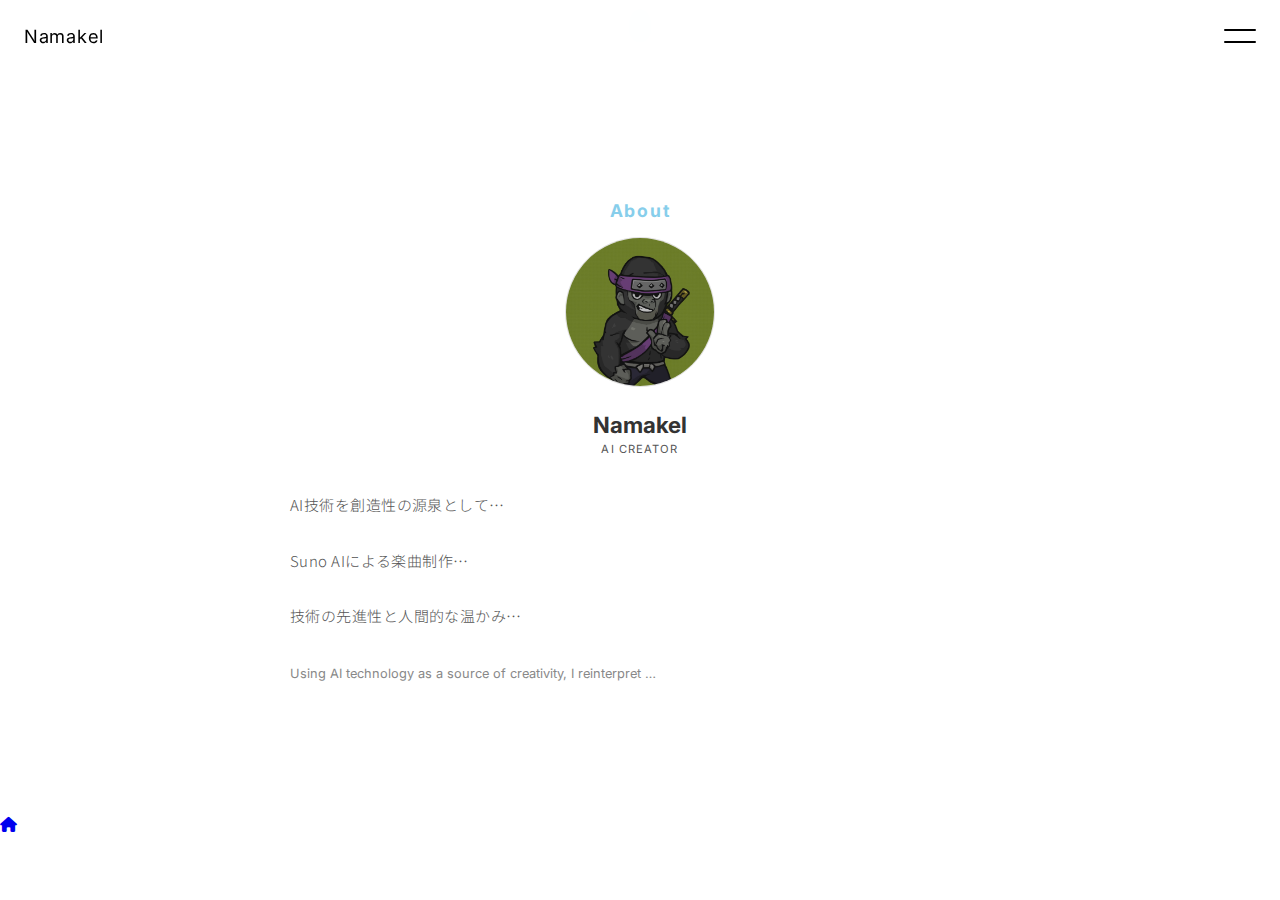
<file: about.html>
<!DOCTYPE html>
<html lang="ja" prefix="og: http://ogp.me/ns# fb: http://ogp.me/ns/fb# website: http://ogp.me/ns/website#">
<head>
<meta charset="UTF-8">
<meta name="viewport" content="width=device-width, initial-scale=1.0">
<title>Namakel – About</title>

<!-- 完全なOGP設定 -->
<meta property="og:title" content="Namakel - About">
<meta property="og:description" content="あなたの毎日に、彩りを。Namakelのプロフィールページです。">
<meta property="og:type" content="website">
<meta property="og:url" content="https://namakel1010.github.io/about.html">
<meta property="og:image" content="https://namakel1010.github.io/discord-ogp.png">
<meta property="og:image:width" content="1200">
<meta property="og:image:height" content="630">
<meta property="og:site_name" content="Namakel">
<meta property="og:locale" content="ja_JP">

<!-- Twitter Card設定 -->
<meta name="twitter:card" content="summary_large_image">
<meta name="twitter:site" content="@namakel1010">
<meta name="twitter:title" content="Namakel - About">
<meta name="twitter:description" content="あなたの毎日に、彩りを。Namakelのプロフィールページです。">
<meta name="twitter:image" content="https://namakel1010.github.io/discord-ogp.png">

<!-- Discord用追加設定 -->
<meta name="theme-color" content="#f5a9b8">
<link rel="preconnect" href="https://fonts.googleapis.com">
<link rel="preconnect" href="https://fonts.gstatic.com" crossorigin>
<link href="https://fonts.googleapis.com/css2?family=Inter:wght@300;400;700&family=Noto+Sans+JP:wght@300;400;700&family=Noto+Serif+JP:wght@300;400&display=swap" rel="stylesheet">
<link rel="stylesheet" href="https://cdnjs.cloudflare.com/ajax/libs/font-awesome/6.5.2/css/all.min.css">
<link rel="stylesheet" href="assets/css/style.css"></head>
<body>

<header><a href="index.html" class="brand">Namakel</a><div class="burger"><span></span><span></span></div></header>
<nav class="nav-menu">
  <ul>
    <li><a href="index.html">HOME</a></li><li><a href="about.html">ABOUT</a></li><li><a href="works.html">WORKS</a></li><li><a href="characters.html">CHARACTERS</a></li><li><a href="awards.html">AWARDS</a></li><li><a href="contact.html">CONTACT</a></li>
  </ul>
</nav>

<main>
  <section id="about">
    <div class="connecting-line"></div>
    <div class="about-section">
      <h2 class="section-title">About</h2>

      <div class="profile-image-container">
        <img src="assets/img/profile.jpg" alt="プロフィール画像">
      </div>

      <div class="profile-name-title">
        <div class="name">Namakel</div>
        <div class="title">AI CREATOR</div>
      </div>

      <div class="profile-text">
        <div class="profile-text-jp">
          <p>AI技術を創造性の源泉として…</p>
          <p>Suno AIによる楽曲制作…</p>
          <p>技術の先進性と人間的な温かみ…</p>
        </div>
        <div class="en-text">Using AI technology as a source of creativity, I reinterpret …</div>
      </div>
    </div>
  </section>
</main>

<div class="scroll-to-top" id="scrollToTopBtn"><i class="fas fa-chevron-up"></i></div>
<a href="index.html" class="home-button"><i class="fas fa-home"></i></a>
<script src="assets/js/main.js" defer></script>
</body></html>
</file>
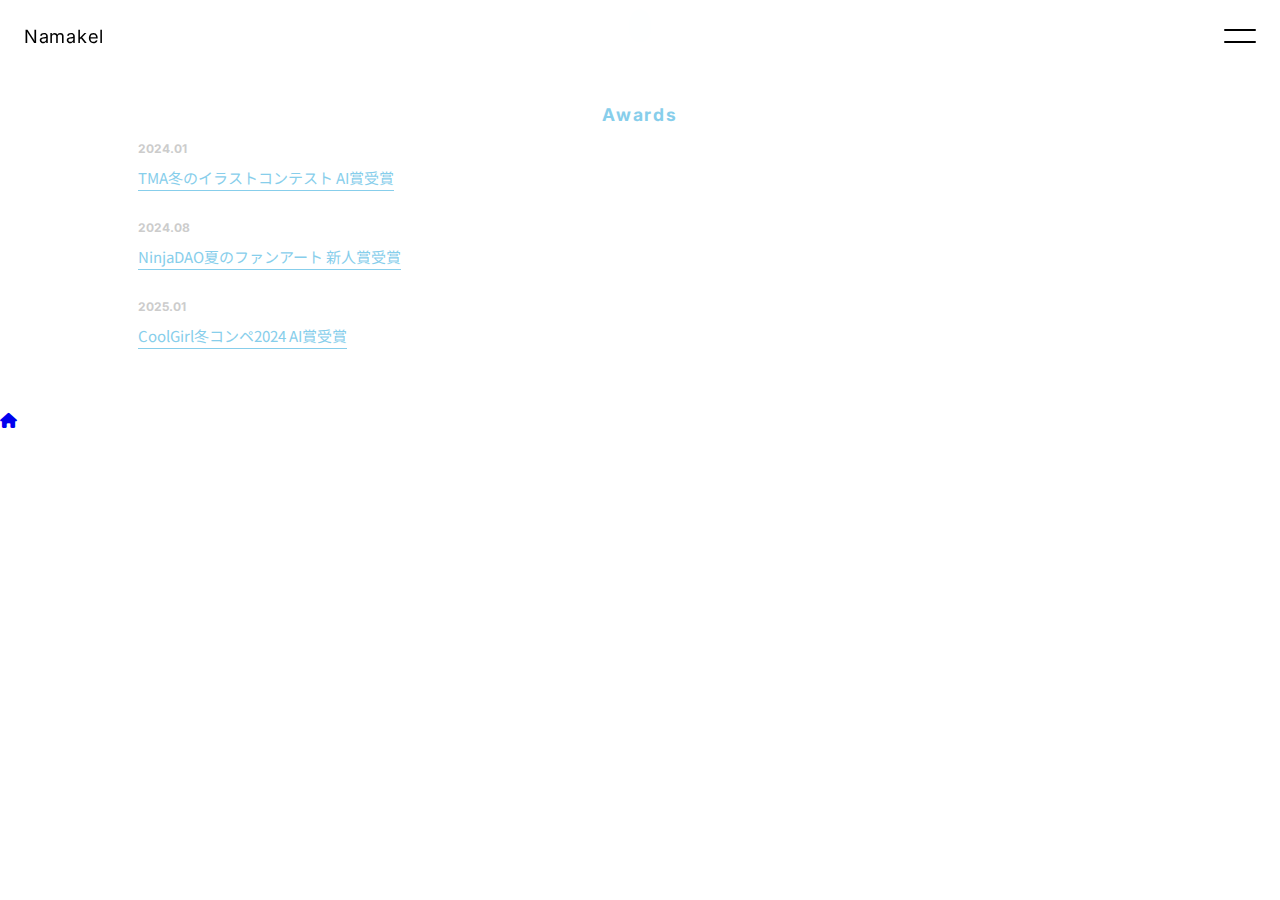
<file: awards.html>
<!DOCTYPE html>
<html lang="ja" prefix="og: http://ogp.me/ns# fb: http://ogp.me/ns/fb# website: http://ogp.me/ns/website#">
<head>
<meta charset="UTF-8">
<meta name="viewport" content="width=device-width, initial-scale=1.0">
<title>Namakel – Awards</title>

<!-- 完全なOGP設定 -->
<meta property="og:title" content="Namakel - Awards">
<meta property="og:description" content="あなたの毎日に、彩りを。Namakelの受賞歴ページです。">
<meta property="og:type" content="website">
<meta property="og:url" content="https://namakel1010.github.io/awards.html">
<meta property="og:image" content="https://namakel1010.github.io/discord-ogp.png">
<meta property="og:image:width" content="1200">
<meta property="og:image:height" content="630">
<meta property="og:site_name" content="Namakel">
<meta property="og:locale" content="ja_JP">

<!-- Twitter Card設定 -->
<meta name="twitter:card" content="summary_large_image">
<meta name="twitter:site" content="@namakel1010">
<meta name="twitter:title" content="Namakel - Awards">
<meta name="twitter:description" content="あなたの毎日に、彩りを。Namakelの受賞歴ページです。">
<meta name="twitter:image" content="https://namakel1010.github.io/discord-ogp.png">

<!-- Discord用追加設定 -->
<meta name="theme-color" content="#f5a9b8">
<link rel="preconnect" href="https://fonts.googleapis.com">
<link rel="preconnect" href="https://fonts.gstatic.com" crossorigin>
<link href="https://fonts.googleapis.com/css2?family=Inter:wght@300;400;700&family=Noto+Sans+JP:wght@300;400;700&family=Noto+Serif+JP:wght@300;400&display=swap" rel="stylesheet">
<link rel="stylesheet" href="https://cdnjs.cloudflare.com/ajax/libs/font-awesome/6.5.2/css/all.min.css">
<link rel="stylesheet" href="assets/css/style.css"></head>
<body>

<header><a href="index.html" class="brand">Namakel</a><div class="burger"><span></span><span></span></div></header>
<nav class="nav-menu">
  <ul>
    <li><a href="index.html">HOME</a></li><li><a href="about.html">ABOUT</a></li><li><a href="works.html">WORKS</a></li><li><a href="characters.html">CHARACTERS</a></li><li><a href="awards.html">AWARDS</a></li><li><a href="contact.html">CONTACT</a></li>
  </ul>
</nav>

<main>
  <section id="awards">
    <div class="connecting-line"></div>
    <div class="awards-section">
      <h2 class="section-title">Awards</h2>
      <ul class="awards-list">
        <li class="award-item">
          <div class="award-date">2024.01</div>
          <p class="award-description"><a class="embedded-link" href="#" target="_blank">TMA冬のイラストコンテスト AI賞受賞</a></p>
        </li>
        <li class="award-item">
          <div class="award-date">2024.08</div>
          <p class="award-description"><a class="embedded-link" href="#" target="_blank">NinjaDAO夏のファンアート 新人賞受賞</a></p>
        </li>
        <li class="award-item">
          <div class="award-date">2025.01</div>
          <p class="award-description"><a class="embedded-link" href="#" target="_blank">CoolGirl冬コンペ2024 AI賞受賞</a></p>
        </li>
      </ul>
    </div>
  </section>
</main>

<div class="scroll-to-top" id="scrollToTopBtn"><i class="fas fa-chevron-up"></i></div>
<a href="index.html" class="home-button"><i class="fas fa-home"></i></a>
<script src="assets/js/main.js" defer></script>
</body></html>
</file>
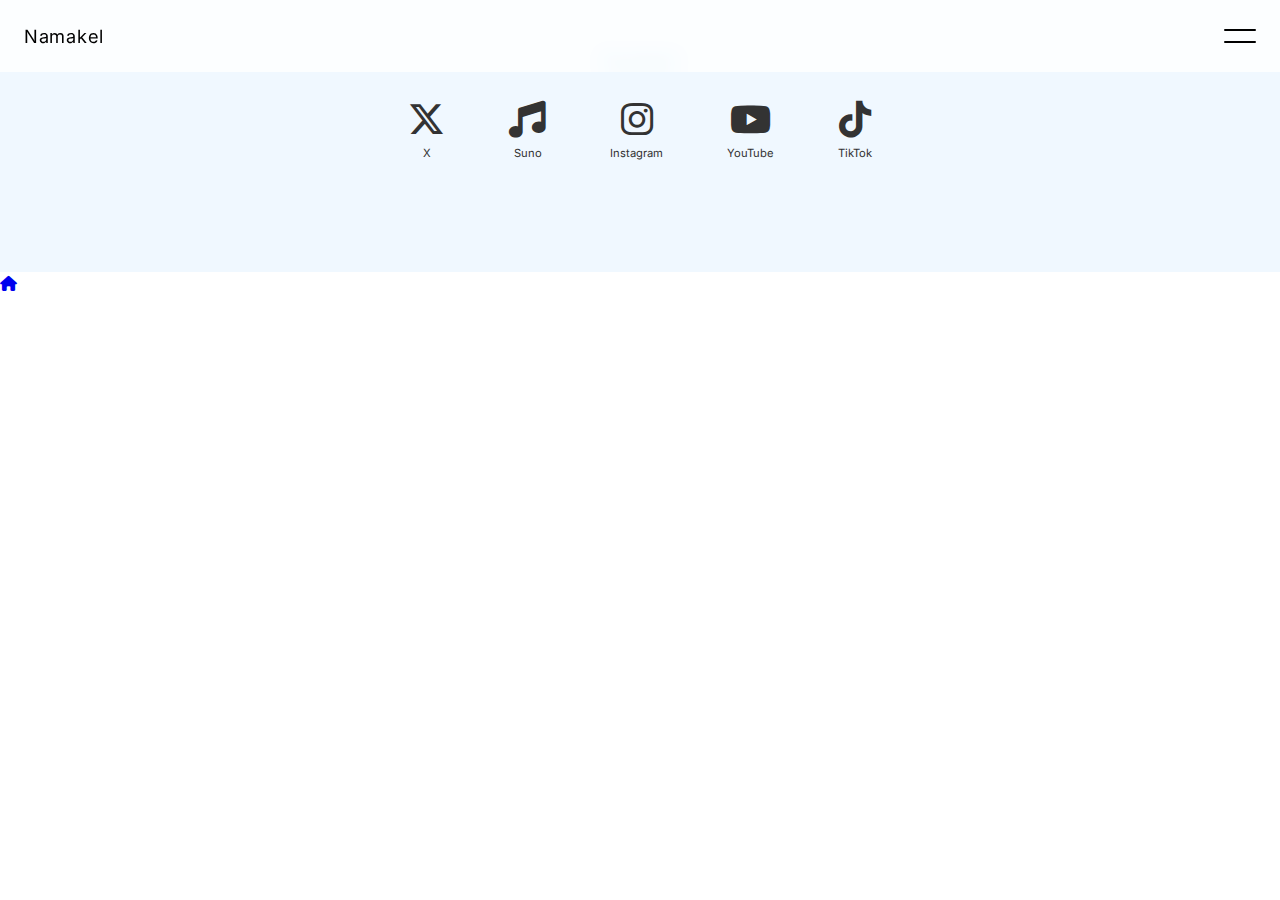
<file: contact.html>
<!DOCTYPE html>
<html lang="ja" prefix="og: http://ogp.me/ns# fb: http://ogp.me/ns/fb# website: http://ogp.me/ns/website#">
<head>
<meta charset="UTF-8">
<meta name="viewport" content="width=device-width, initial-scale=1.0">
<title>Namakel – Contact</title>

<!-- 完全なOGP設定 -->
<meta property="og:title" content="Namakel - Contact">
<meta property="og:description" content="あなたの毎日に、彩りを。Namakelのお問い合わせページです。">
<meta property="og:type" content="website">
<meta property="og:url" content="https://namakel1010.github.io/contact.html">
<meta property="og:image" content="https://namakel1010.github.io/discord-ogp.png">
<meta property="og:image:width" content="1200">
<meta property="og:image:height" content="630">
<meta property="og:site_name" content="Namakel">
<meta property="og:locale" content="ja_JP">

<!-- Twitter Card設定 -->
<meta name="twitter:card" content="summary_large_image">
<meta name="twitter:site" content="@namakel1010">
<meta name="twitter:title" content="Namakel - Contact">
<meta name="twitter:description" content="あなたの毎日に、彩りを。Namakelのお問い合わせページです。">
<meta name="twitter:image" content="https://namakel1010.github.io/discord-ogp.png">

<!-- Discord用追加設定 -->
<meta name="theme-color" content="#f5a9b8">
<link rel="preconnect" href="https://fonts.googleapis.com">
<link rel="preconnect" href="https://fonts.gstatic.com" crossorigin>
<link href="https://fonts.googleapis.com/css2?family=Inter:wght@300;400;700&family=Noto+Sans+JP:wght@300;400;700&family=Noto+Serif+JP:wght@300;400&display=swap" rel="stylesheet">
<link rel="stylesheet" href="https://cdnjs.cloudflare.com/ajax/libs/font-awesome/6.5.2/css/all.min.css">
<link rel="stylesheet" href="assets/css/style.css"></head>
<body>

<header><a href="index.html" class="brand">Namakel</a><div class="burger"><span></span><span></span></div></header>
<nav class="nav-menu">
  <ul>
    <li><a href="index.html">HOME</a></li><li><a href="about.html">ABOUT</a></li><li><a href="works.html">WORKS</a></li><li><a href="characters.html">CHARACTERS</a></li><li><a href="awards.html">AWARDS</a></li><li><a href="contact.html">CONTACT</a></li>
  </ul>
</nav>

<main>
  <section id="contact" class="contact-section">
    <h2 class="section-title">Contact</h2>
    <div class="social-icons-container">
      <a href="#" class="social-icon-link"><i class="fa-brands fa-x-twitter social-icon"></i><span class="social-text">X</span></a>
      <a href="#" class="social-icon-link"><i class="fas fa-music social-icon"></i><span class="social-text">Suno</span></a>
      <a href="#" class="social-icon-link"><i class="fab fa-instagram social-icon"></i><span class="social-text">Instagram</span></a>
      <a href="#" class="social-icon-link"><i class="fab fa-youtube social-icon"></i><span class="social-text">YouTube</span></a>
      <a href="#" class="social-icon-link"><i class="fab fa-tiktok social-icon"></i><span class="social-text">TikTok</span></a>
    </div>
  </section>
</main>

<div class="scroll-to-top" id="scrollToTopBtn"><i class="fas fa-chevron-up"></i></div>
<a href="index.html" class="home-button"><i class="fas fa-home"></i></a>
<script src="assets/js/main.js" defer></script>
</body></html>
</file>
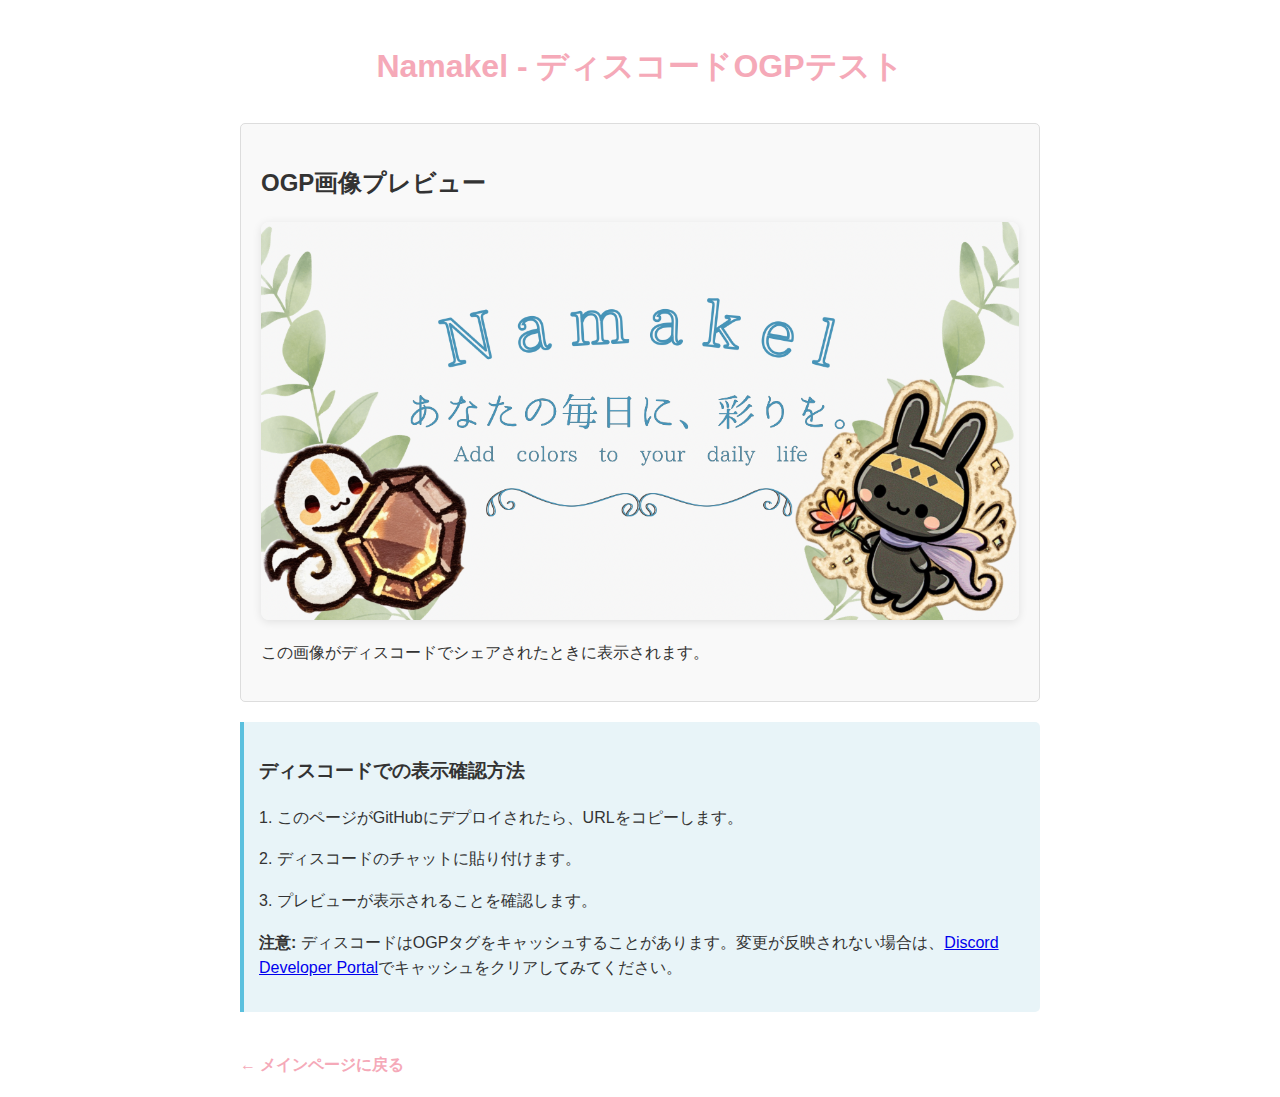
<file: discord-ogp-test.html>
<!DOCTYPE html>
<html lang="ja" prefix="og: http://ogp.me/ns# fb: http://ogp.me/ns/fb# website: http://ogp.me/ns/website#">
<head>
<meta charset="UTF-8">
<meta name="viewport" content="width=device-width, initial-scale=1.0">
<title>Namakel - ディスコードOGPテスト</title>

<!-- 完全なOGP設定 -->
<meta property="og:title" content="Namakel - クリエイティブポートフォリオ">
<meta property="og:description" content="あなたの毎日に、彩りを。AIを活用したイラストレーター/キャラクターデザイナーのポートフォリオサイトです。">
<meta property="og:type" content="website">
<meta property="og:url" content="https://namakel1010.github.io/discord-ogp-test.html">
<meta property="og:image" content="https://namakel1010.github.io/discord-ogp.png">
<meta property="og:image:width" content="1200">
<meta property="og:image:height" content="630">
<meta property="og:site_name" content="Namakel">
<meta property="og:locale" content="ja_JP">

<!-- Twitter Card設定 -->
<meta name="twitter:card" content="summary_large_image">
<meta name="twitter:site" content="@namakel1010">
<meta name="twitter:title" content="Namakel - クリエイティブポートフォリオ">
<meta name="twitter:description" content="あなたの毎日に、彩りを。AIを活用したイラストレーター/キャラクターデザイナーのポートフォリオサイトです。">
<meta name="twitter:image" content="https://namakel1010.github.io/discord-ogp.png">

<!-- Discord用追加設定 -->
<meta name="theme-color" content="#f5a9b8">

<style>
  body {
    font-family: 'Helvetica Neue', Arial, 'Noto Sans JP', sans-serif;
    max-width: 800px;
    margin: 0 auto;
    padding: 20px;
    line-height: 1.6;
    color: #333;
  }
  h1 {
    color: #f5a9b8;
    text-align: center;
    margin-bottom: 30px;
  }
  .ogp-preview {
    border: 1px solid #ddd;
    padding: 20px;
    margin: 20px 0;
    border-radius: 5px;
    background-color: #f9f9f9;
  }
  .ogp-image {
    max-width: 100%;
    height: auto;
    display: block;
    margin: 20px auto;
    box-shadow: 0 2px 10px rgba(0,0,0,0.1);
    border-radius: 8px;
  }
  .info-box {
    background-color: #e8f4f8;
    border-left: 4px solid #5bc0de;
    padding: 15px;
    margin: 20px 0;
    border-radius: 0 5px 5px 0;
  }
  .back-link {
    display: inline-block;
    margin-top: 20px;
    color: #f5a9b8;
    text-decoration: none;
    font-weight: bold;
  }
  .back-link:hover {
    text-decoration: underline;
  }
</style>
</head>
<body>
  <h1>Namakel - ディスコードOGPテスト</h1>
  
  <div class="ogp-preview">
    <h2>OGP画像プレビュー</h2>
    <img src="discord-ogp.png" alt="OGP画像" class="ogp-image">
    <p>この画像がディスコードでシェアされたときに表示されます。</p>
  </div>
  
  <div class="info-box">
    <h3>ディスコードでの表示確認方法</h3>
    <p>1. このページがGitHubにデプロイされたら、URLをコピーします。</p>
    <p>2. ディスコードのチャットに貼り付けます。</p>
    <p>3. プレビューが表示されることを確認します。</p>
    <p><strong>注意:</strong> ディスコードはOGPタグをキャッシュすることがあります。変更が反映されない場合は、<a href="https://discordapp.com/developers/tools" target="_blank">Discord Developer Portal</a>でキャッシュをクリアしてみてください。</p>
  </div>
  
  <a href="index.html" class="back-link">← メインページに戻る</a>
</body>
</html>
</file>
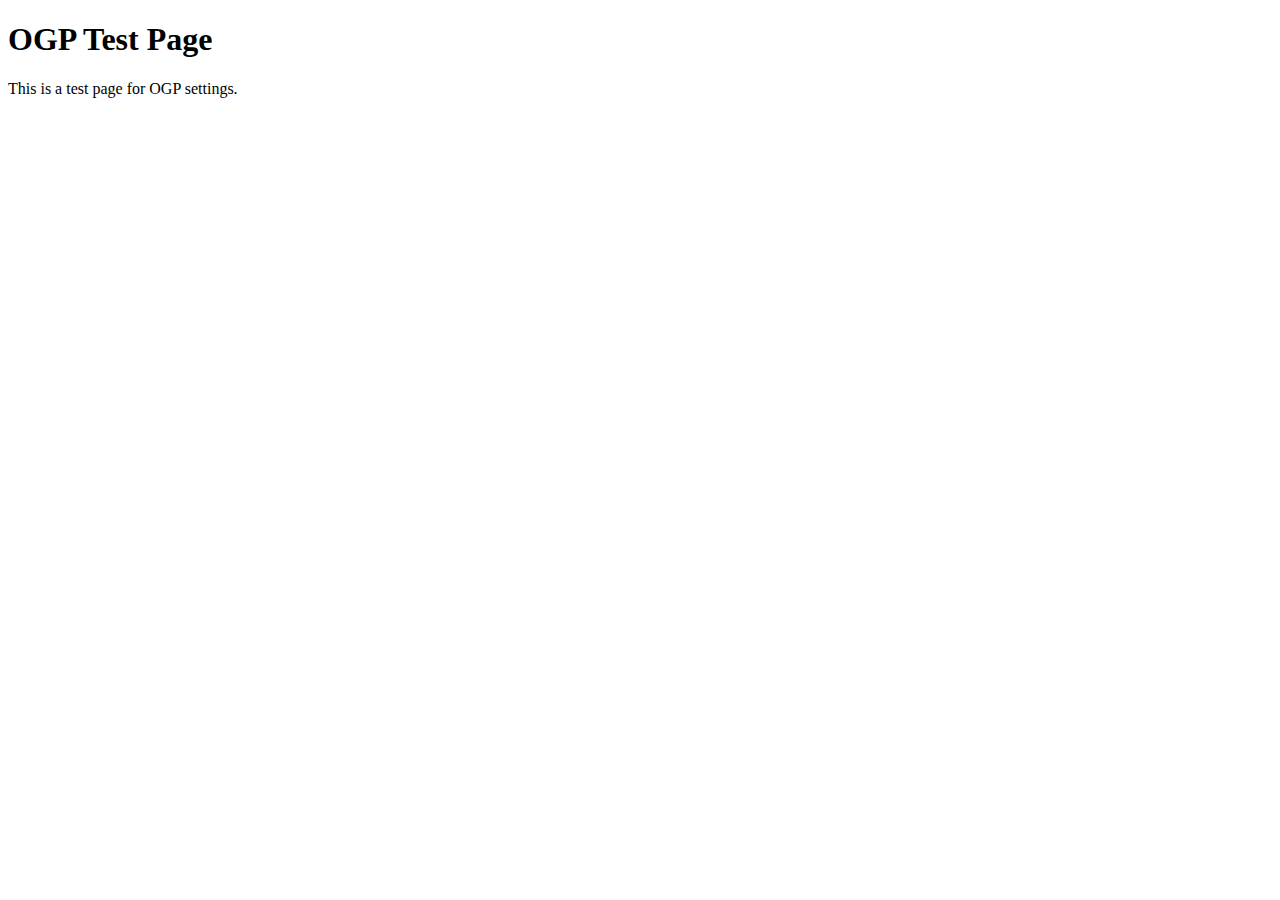
<file: ogp-test.html>
<!DOCTYPE html>
<html lang="ja">
<head>
<meta charset="UTF-8">
<meta name="viewport" content="width=device-width, initial-scale=1.0">
<title>Namakel OGP Test</title>

<!-- 最もシンプルなOGP設定 -->
<meta property="og:title" content="Namakel">
<meta property="og:image" content="https://i.imgur.com/H9XcTE0.jpg">

</head>
<body>
<h1>OGP Test Page</h1>
<p>This is a test page for OGP settings.</p>
</body>
</html>
</file>
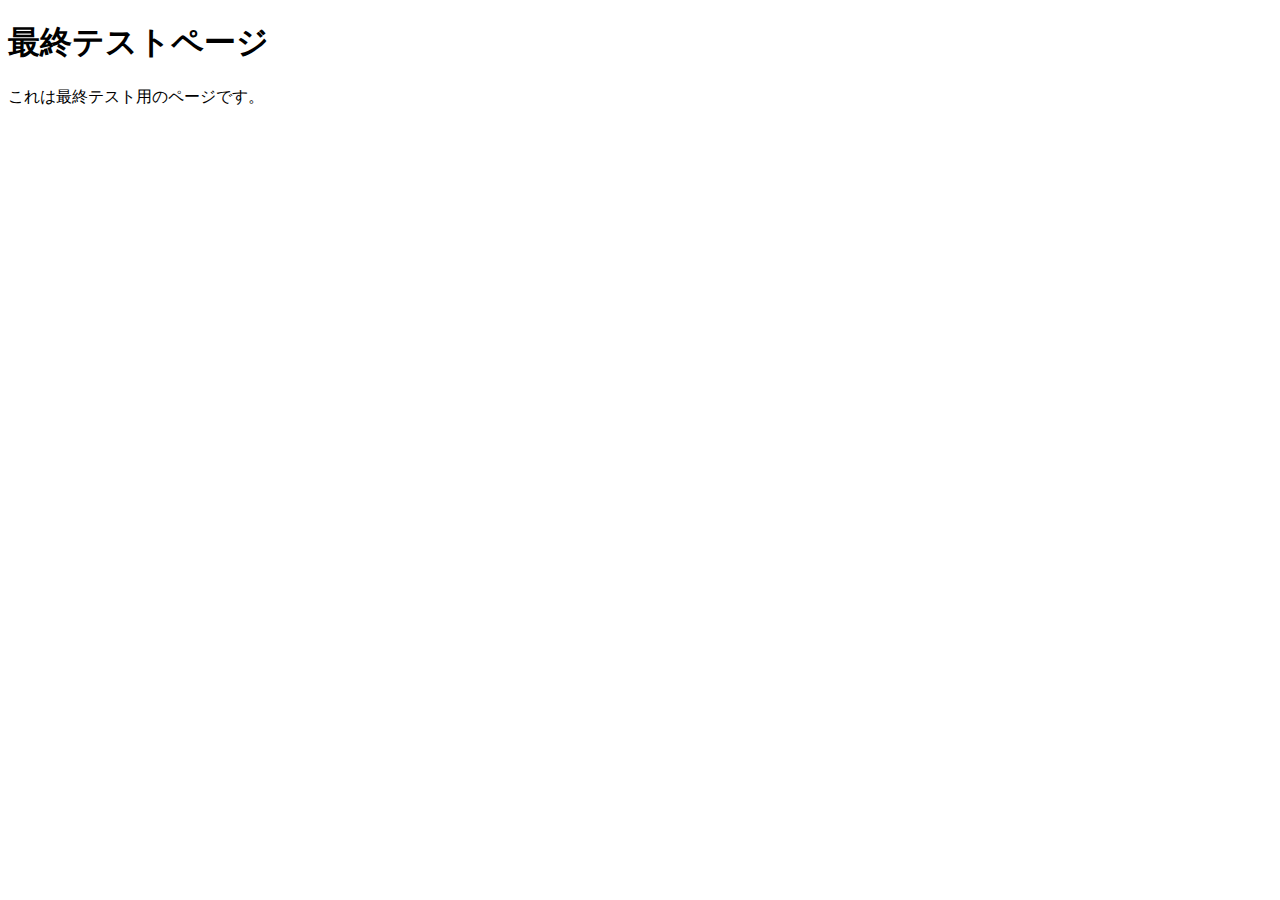
<file: test-final.html>
<!DOCTYPE html>
<html lang="ja">
<head>
<meta charset="UTF-8">
<meta name="viewport" content="width=device-width, initial-scale=1.0">
<title>Namakel - 最終テスト</title>

<!-- 最終テスト用OGP設定 -->
<meta property="og:title" content="Namakel - クリエイティブポートフォリオ">
<meta property="og:image" content="https://i.ibb.co/YLHktxS/ogp.png">

</head>
<body>
<h1>最終テストページ</h1>
<p>これは最終テスト用のページです。</p>
</body>
</html>
</file>
<file: assets/css/style.css>
* {
  margin: 0;
  padding: 0;
  box-sizing: border-box;
}

html {
  scroll-behavior: smooth;
}

body {
  font-family: 'Noto Sans JP', sans-serif;
  font-size: 15px;
  background: #fff;
  color: #333;
  overflow-x: hidden;
}

.no-scroll {
  overflow: hidden;
}

:root {
  --header-h: 72px;
  --brand-size: 1.15rem;
  --brand-weight: 400;
  --brand-ls: 0.04em;
  --copy-jp-size: 1.8rem;
  --copy-jp-weight: 300;
  --copy-jp-ls: 0.14em;
  --copy-en-size: 0.75rem;
  --copy-en-weight: 300;
  --copy-en-ls: 0.08em;
  --theme-color: #87ceeb;
}

header {
  position: fixed;
  top: 0;
  left: 0;
  right: 0;
  height: var(--header-h);
  background: rgba(255,255,255,.8);
  backdrop-filter: blur(10px);
  -webkit-backdrop-filter: blur(10px);
  display: flex;
  align-items: center;
  justify-content: space-between;
  padding: 0 24px;
  z-index: 1000;
  transition: box-shadow .3s;
}

header.scrolled {
  box-shadow: 0 2px 10px rgba(0,0,0,.05);
}

.brand {
  font-family: 'Inter', sans-serif;
  font-size: var(--brand-size);
  font-weight: var(--brand-weight);
  letter-spacing: var(--brand-ls);
  color: #000;
  text-decoration: none;
}

.burger {
  width: 32px;
  height: 14px;
  display: flex;
  flex-direction: column;
  justify-content: space-between;
  cursor: pointer;
  z-index: 1200;
}

.burger span {
  width: 100%;
  height: 2px;
  background: #000;
  border-radius: 1px;
  transition: transform .3s;
}

.burger.active span:nth-child(1) {
  transform: translateY(6px) rotate(45deg);
}

.burger.active span:nth-child(2) {
  transform: translateY(-6px) rotate(-45deg);
}

.nav-menu {
  position: fixed;
  top: 0;
  left: 0;
  width: 100%;
  height: 100vh;
  background: rgba(255,255,255,.98);
  backdrop-filter: blur(5px);
  display: flex;
  align-items: center;
  justify-content: center;
  transform: translateY(-100%);
  transition: transform .5s cubic-bezier(.77,0,.175,1);
  z-index: 1100;
}

.nav-menu.active {
  transform: translateY(0);
}

.nav-menu ul {
  list-style: none;
  text-align: center;
}

.nav-menu li {
  margin: 30px 0;
}

.nav-menu a {
  font-family: 'Inter', sans-serif;
  font-size: 1.4rem;
  font-weight: 300;
  letter-spacing: .1em;
  color: #333;
  text-decoration: none;
  position: relative;
  padding: 5px 0;
}

.nav-menu a::after {
  content: '';
  position: absolute;
  left: 0;
  bottom: 0;
  width: 100%;
  height: 1px;
  background: var(--theme-color);
  transform: scaleX(0);
  transform-origin: bottom right;
  transition: transform .3s;
}

.nav-menu a:hover::after {
  transform: scaleX(1);
  transform-origin: bottom left;
}

.fade-in-on-scroll {
  opacity: 0;
  transform: translateY(30px);
  transition: opacity .8s, transform .8s;
}

.fade-in-on-scroll.is-visible {
  opacity: 1;
  transform: translateY(0);
}

.fade-in-on-scroll.stagger:nth-child(2) {
  transition-delay: .1s;
}

.fade-in-on-scroll.stagger:nth-child(3) {
  transition-delay: .2s;
}

.fade-in-on-scroll.stagger:nth-child(4) {
  transition-delay: .3s;
}

.fade-in-on-scroll.stagger:nth-child(5) {
  transition-delay: .4s;
}

.connecting-line {
  width: 1.5px;
  height: 40px; /* 長さを短くしつつもグラデーションが見えるように */
  margin: 0 auto 1rem; /* 下の余白を縮小 */
  background: linear-gradient(to bottom, rgba(255,255,255,0), #aaddee, var(--theme-color));
}

.section-title {
  font-family: 'Inter', sans-serif;
  font-size: 1.1rem;
  color: var(--theme-color);
  letter-spacing: .1em;
  margin: 1rem 0; /* 上下の余白を半分に縮小 */
  text-align: center;
}

/* ヒーローセクション */
.hero {
  position: relative;
  height: 100vh;
  overflow: hidden;
}

.hero-background {
  position: absolute;
  top: 0;
  left: 0;
  width: 100%;
  height: 100%;
  background-image: url('../img/hero-image.png');
  background-size: cover;
  background-position: center;
  z-index: -1;
}

.hero-background::before {
  content: '';
  position: absolute;
  top: 0;
  left: 0;
  width: 100%;
  height: 100%;
  background-color: rgba(0, 0, 0, 0.5);
  z-index: 0;
}

.hero-inner {
  position: absolute;
  top: 50%;
  left: 50%;
  transform: translate(-50%,-55%);
  width: 90%;
  text-align: center;
  color: #fff;
  text-shadow: 0 2px 6px rgba(0,0,0,.7);
  z-index: 2;
}

.hero-inner h1 {
  font-family: 'Noto Serif JP', serif;
  font-size: var(--copy-jp-size);
  font-weight: var(--copy-jp-weight);
  letter-spacing: var(--copy-jp-ls);
  line-height: 1.45;
  margin-bottom: 7px;
}

.hero-inner p {
  font-family: 'Inter', sans-serif;
  font-size: var(--copy-en-size);
  font-weight: var(--copy-en-weight);
  letter-spacing: var(--copy-en-ls);
}

.scroll-down-arrow {
  position: absolute;
  bottom: 48px;
  left: 50%;
  transform: translateX(-50%);
  text-align: center;
  z-index: 10;
  cursor: pointer;
}

.scroll-down-arrow a {
  color: #fff;
  font-size: 24px;
  display: block;
  text-shadow: 0 2px 4px rgba(0,0,0,0.5);
  animation: bounce 2s infinite;
}

@keyframes bounce {
  0%, 20%, 50%, 80%, 100% { transform: translateY(0); }
  40% { transform: translateY(-15px); }
  60% { transform: translateY(-7px); }
}

/* Aboutセクション */
.about-section {
  padding: 8rem 24px 8rem;
  max-width: 650px;
  margin: 0 auto;
}

.profile-image-container {
  width: 150px;
  height: 150px;
  border-radius: 50%;
  background: #f0f8ff;
  border: 1px solid #e0e0e0;
  overflow: hidden;
  margin: 0 auto 20px;
  position: relative;
}

.profile-image-container img {
  display: block;
  width: 100%;
  height: 100%;
  object-fit: cover;
  object-position: center;
  max-width: 100%;
}

.profile-name-title {
  text-align: center;
  margin: 1.5rem 0 2rem;
}

.profile-name-title .name {
  font-family: 'Inter', sans-serif;
  font-size: 1.4rem;
  font-weight: 700;
  color: #333;
}

.profile-name-title .title {
  font-family: 'Inter', sans-serif;
  font-size: .7rem;
  letter-spacing: .1em;
  color: #555;
  margin-top: 4px;
}

.profile-text {
  color: #555;
  text-align: left;
}

.profile-text p {
  line-height: 2.2;
  margin-bottom: 1.5em;
}

.profile-text-jp {
  margin-bottom: 2em;
}

.profile-text-jp p {
  font-weight: 300;
  letter-spacing: 0.03em;
}

.profile-text .en-text {
  font-family: 'Inter', sans-serif;
  font-size: .8rem;
  line-height: 1.8;
  color: #888;
  margin-top: 1em;
}

/* 重要: 改行タグを表示するための設定 */
.profile-text br {
  display: block;
}

/* Worksセクション - 余白縮小 */
.works-section-wrapper {
  padding: 2rem 0 2rem; /* 上下の余白を大幅に縮小 */
}

.works-section {
  position: relative;
  overflow: hidden;
}

.carousel-wrapper {
  position: relative;
  width: 100%;
}

.carousel-overflow-container {
  overflow: hidden;
  cursor: grab;
  width: 100%;
  touch-action: pan-y;
}

.carousel-overflow-container:active {
  cursor: grabbing;
}

.works-carousel {
  display: flex;
  transition: transform .3s ease;
  width: 100%;
  touch-action: pan-y;
  position: relative;
}

.work-item {
  flex: 0 0 100%;
  max-width: 100%;
  text-align: left;
  padding: 0 1rem;
  box-sizing: border-box;
  width: 100%;
}

.work-image {
  width: 100%;
  position: relative;
  padding-top: 66.67%; /* 2/3のアスペクト比 */
  overflow: hidden;
  background: #f5f5f5;
}

.work-image img {
  position: absolute;
  top: 0;
  left: 0;
  width: 100%;
  height: 100%;
  object-fit: cover; /* 画像をトリミングして表示 */
  object-position: center; /* 画像を中央に配置 */
}

/* すべての作品画像を統一表示 */
.work-image img {
  background-color: white;
  padding: 10px;
}

/* ジャノメちゃんの画像が顔切れしないように調整 */
.work-item:nth-child(4) .work-image img {
  object-position: center 30%; /* 顔が見えるように上部を表示 */
}

.work-content {
  padding: 1.5rem 24px 0;
}

.work-title {
  font-size: 1.1rem;
  font-weight: 700;
  color: #333;
  margin-bottom: 1rem;
}

.work-description {
  line-height: 1.8;
  color: #555;
  margin-bottom: 1.5rem;
  font-weight: 300;
  letter-spacing: 0.03em;
}

/* 重要: 改行タグを表示するための設定 */
.work-description br {
  display: block;
}

.work-link {
  font-family: 'Inter', sans-serif;
  color: var(--theme-color);
  text-decoration: none;
  border-bottom: 1px solid var(--theme-color);
  padding-bottom: 2px;
}

.carousel-arrow {
  position: absolute;
  width: 30px;
  height: 30px;
  cursor: pointer;
  z-index: 100;
  top: calc(33.335% - 15px); /* 画像の高さの中央に配置 */
  display: none; /* デフォルトで非表示 */
}

.carousel-arrow:before {
  content: '';
  position: absolute;
  top: 50%;
  left: 50%;
  width: 11px;
  height: 11px;
  border-top: 2px solid #fff;
  border-right: 2px solid #fff;
  filter: drop-shadow(0 1px 2px rgba(0,0,0,.7));
  transform: translate(-50%, -50%);
}

.carousel-arrow.prev {
  left: 24px;
}

.carousel-arrow.prev:before {
  transform: translate(-50%, -50%) rotate(-135deg);
}

.carousel-arrow.next {
  right: 24px;
}

.carousel-arrow.next:before {
  transform: translate(-50%, -50%) rotate(45deg);
}

@keyframes horizontal-prev {
  0%, 20%, 50%, 80%, 100% { transform: translateX(0) rotate(-135deg); }
  40% { transform: translateX(-6px) rotate(-135deg); }
  60% { transform: translateX(-3px) rotate(-135deg); }
}

@keyframes horizontal-next {
  0%, 20%, 50%, 80%, 100% { transform: translateX(0) rotate(45deg); }
  40% { transform: translateX(6px) rotate(45deg); }
  60% { transform: translateX(3px) rotate(45deg); }
}

/* Charactersセクション - 余白縮小 */
.characters-section {
  padding: 2rem 24px 2rem; /* 上下の余白を大幅に縮小 */
  max-width: 650px;
  margin: 0 auto;
}

.character-item {
  display: flex;
  flex-direction: column;
  align-items: center;
  margin-bottom: 3.5rem;
}

.character-image-container {
  width: 120px;
  height: 120px;
  border-radius: 50%;
  background: #f0f8ff;
  border: 1px solid #e0e0e0;
  overflow: hidden;
  margin-bottom: 1.5rem;
}

.character-image-container img {
  width: 100%;
  height: 100%;
  object-fit: cover;
}

.character-text-content {
  max-width: 320px;
  width: 100%;
}

.character-name {
  font-size: 1.4rem;
  font-weight: 700;
  color: #333;
  margin-bottom: 1rem;
  text-align: left;
}

.character-description {
  line-height: 2;
  color: #555;
  text-align: left;
}

/* Awardsセクション - 余白縮小 */
.awards-section {
  padding: 2rem 24px 2rem; /* 上下の余白を大幅に縮小 */
  max-width: 650px;
  margin: 0 auto;
  text-align: left;
}

.awards-list {
  list-style: none;
  padding: 0;
  margin: 0;
}

.award-item {
  margin-bottom: 1.8rem;
}

.award-date {
  font-family: 'Inter', sans-serif;
  font-size: .75rem;
  font-weight: 700;
  color: #ccc;
  margin-bottom: .5rem;
}

.award-description {
  line-height: 1.8;
  color: #555;
}

.award-description a.embedded-link {
  color: var(--theme-color);
  text-decoration: none;
  border-bottom: 1px solid var(--theme-color);
  padding-bottom: 2px;
}

.award-description a.embedded-link:hover {
  border-bottom-color: transparent;
}

/* Contactセクション - 余白縮小 */
.contact-section {
  background: #f0f8ff;
  padding: 2rem 24px 3rem; /* 上下の余白を大幅に縮小 */
  text-align: center;
}

.social-icons-container {
  display: flex;
  justify-content: center;
  flex-wrap: wrap;
  gap: 2rem;
  margin: 2rem 0 4rem;
}

.social-icon-link {
  color: #333;
  text-decoration: none;
  display: flex;
  flex-direction: column;
  align-items: center;
  transition: transform .3s, color .3s;
}

.social-icon-link:hover {
  color: var(--theme-color);
  transform: translateY(-5px);
}

.social-icon {
  font-size: 2.3rem;
}

.social-text {
  font-family: 'Inter', sans-serif;
  font-size: .7rem;
  margin-top: .5rem;
}

/* Worksセクションのスタイル - 余白縮小版 */
.works-section-wrapper {
  padding: 1rem 0; /* 上下のパディングを縮小 */
}

.section-title {
  margin-bottom: 1rem; /* タイトル下の余白を縮小 */
}

.works-carousel {
  display: flex;
  flex-wrap: wrap;
  gap: 10px; /* 作品間のギャップを縮小 */
  justify-content: flex-start; /* 左寄せに変更し、センターラインからの位置を調整 */
  padding: 0 10px; /* 左右に少しパディングを追加 */
  max-width: 1200px; /* 最大幅を設定 */
  margin: 0 auto; /* 中央揃え */
}

.work-item {
  flex: 1 1 300px;
  max-width: 500px;
  margin-bottom: 15px; /* 下マージンを縮小 */
}

.work-image {
  position: relative;
  width: 100%;
  padding-top: 66.67%; /* 3:2のアスペクト比 */
  overflow: hidden;
  margin-bottom: 0.5rem; /* 画像とテキストの間の余白を縮小 */
}

.work-image img {
  position: absolute;
  top: 0;
  left: 0;
  width: 100%;
  height: 100%;
  object-fit: cover;
}

.work-content {
  padding: 0.5rem 0; /* コンテンツのパディングを縮小 */
}

.work-title {
  margin-bottom: 0.5rem; /* タイトル下の余白を縮小 */
}

.work-description {
  margin-bottom: 0.5rem; /* 説明文下の余白を縮小 */
  line-height: 1.4; /* 行間を少し詰める */
}

/* 矢印ボタンは非表示 */
.carousel-arrow {
  display: none;
}

/* モバイル用調整 */
@media screen and (max-width: 767px) {
  .works-carousel {
    flex-direction: column;
    align-items: center;
  }
  
  .work-item {
    flex: 0 0 100%;
    max-width: 100%;
    margin-bottom: 20px; /* モバイルでの作品間の余白を縮小 */
  }
  
  /* セクションの共通スタイル - 余白最小化 */
  .section-wrapper {
    padding: 0.5rem 0; /* セクション間の余白を最小化 */
  }
}

@media screen and (min-width: 768px) {
  /* コンテンツの最大幅を調整 */
  .about-section,
  .characters-section,
  .awards-section {
    max-width: 900px;
  }
  
  /* PCでは矢印を非表示 */
  .carousel-arrow {
    display: none !important;
  }

  /* セクションの余白を調整 */
  .about-section,
  .characters-section,
  .awards-section,
  .contact-section {
    padding-left: 48px;
    padding-right: 48px;
  }

  /* 作品カルーセルの調整 */
  .works-section-wrapper {
    max-width: 1200px;
    margin: 0 auto;
  }

  .work-content {
    padding: 2rem 48px 0;
  }

  /* プロフィールセクションのレイアウト調整 */
  .profile-text {
    max-width: 700px;
    margin: 0 auto;
  }

  /* キャラクターセクションのレイアウト調整 */
  .character-item {
    flex-direction: row;
    justify-content: center;
    gap: 48px;
    max-width: 800px;
    margin: 0 auto 5rem;
  }

  .character-image-container {
    width: 180px;
    height: 180px;
    margin-bottom: 0;
  }

  .character-text-content {
    max-width: 500px;
  }

  /* ヒーローセクションの調整 */
  .hero-inner h1 {
    font-size: calc(var(--copy-jp-size) * 1.5);
  }

  .hero-inner p {
    font-size: calc(var(--copy-en-size) * 1.2);
  }
}

/* 大画面向けの追加調整 */
@media screen and (min-width: 1200px) {
  .about-section,
  .characters-section,
  .awards-section {
    max-width: 1100px;
  }

  /* ソーシャルアイコンの間隔調整 */
  .social-icons-container {
    gap: 4rem;
  }
  
  /* PC表示時のカルーセル矢印を非表示 */
  .carousel-arrow {
    display: none;
  }
  
  /* PC表示時のワークスセクションのレイアウト */
  .works-section {
    overflow: visible;
  }
  
  .carousel-overflow-container {
    overflow: visible;
  }
  
  .works-carousel {
    display: grid;
    grid-template-columns: repeat(2, 1fr);
    gap: 2rem;
    transform: none !important;
  }
  
  .work-item {
    width: 100%;
    flex: none;
  }
}

/* Scroll to Top Button */
.scroll-to-top {
  position: fixed;
  bottom: 20px;
  right: 20px;
  width: 36px;
  height: 36px;
  background-color: var(--theme-color);
  color: #fff;
  border-radius: 50%;
  display: flex;
  justify-content: center;
  align-items: center;
  cursor: pointer;
  opacity: 0;
  visibility: hidden;
  transition: opacity 0.3s, visibility 0.3s;
  z-index: 100;
  box-shadow: 0 2px 5px rgba(0, 0, 0, 0.2);
}

.scroll-to-top.visible {
  opacity: 1;
  visibility: visible;
}

.scroll-to-top i {
  font-size: 14px;
}
</file>
